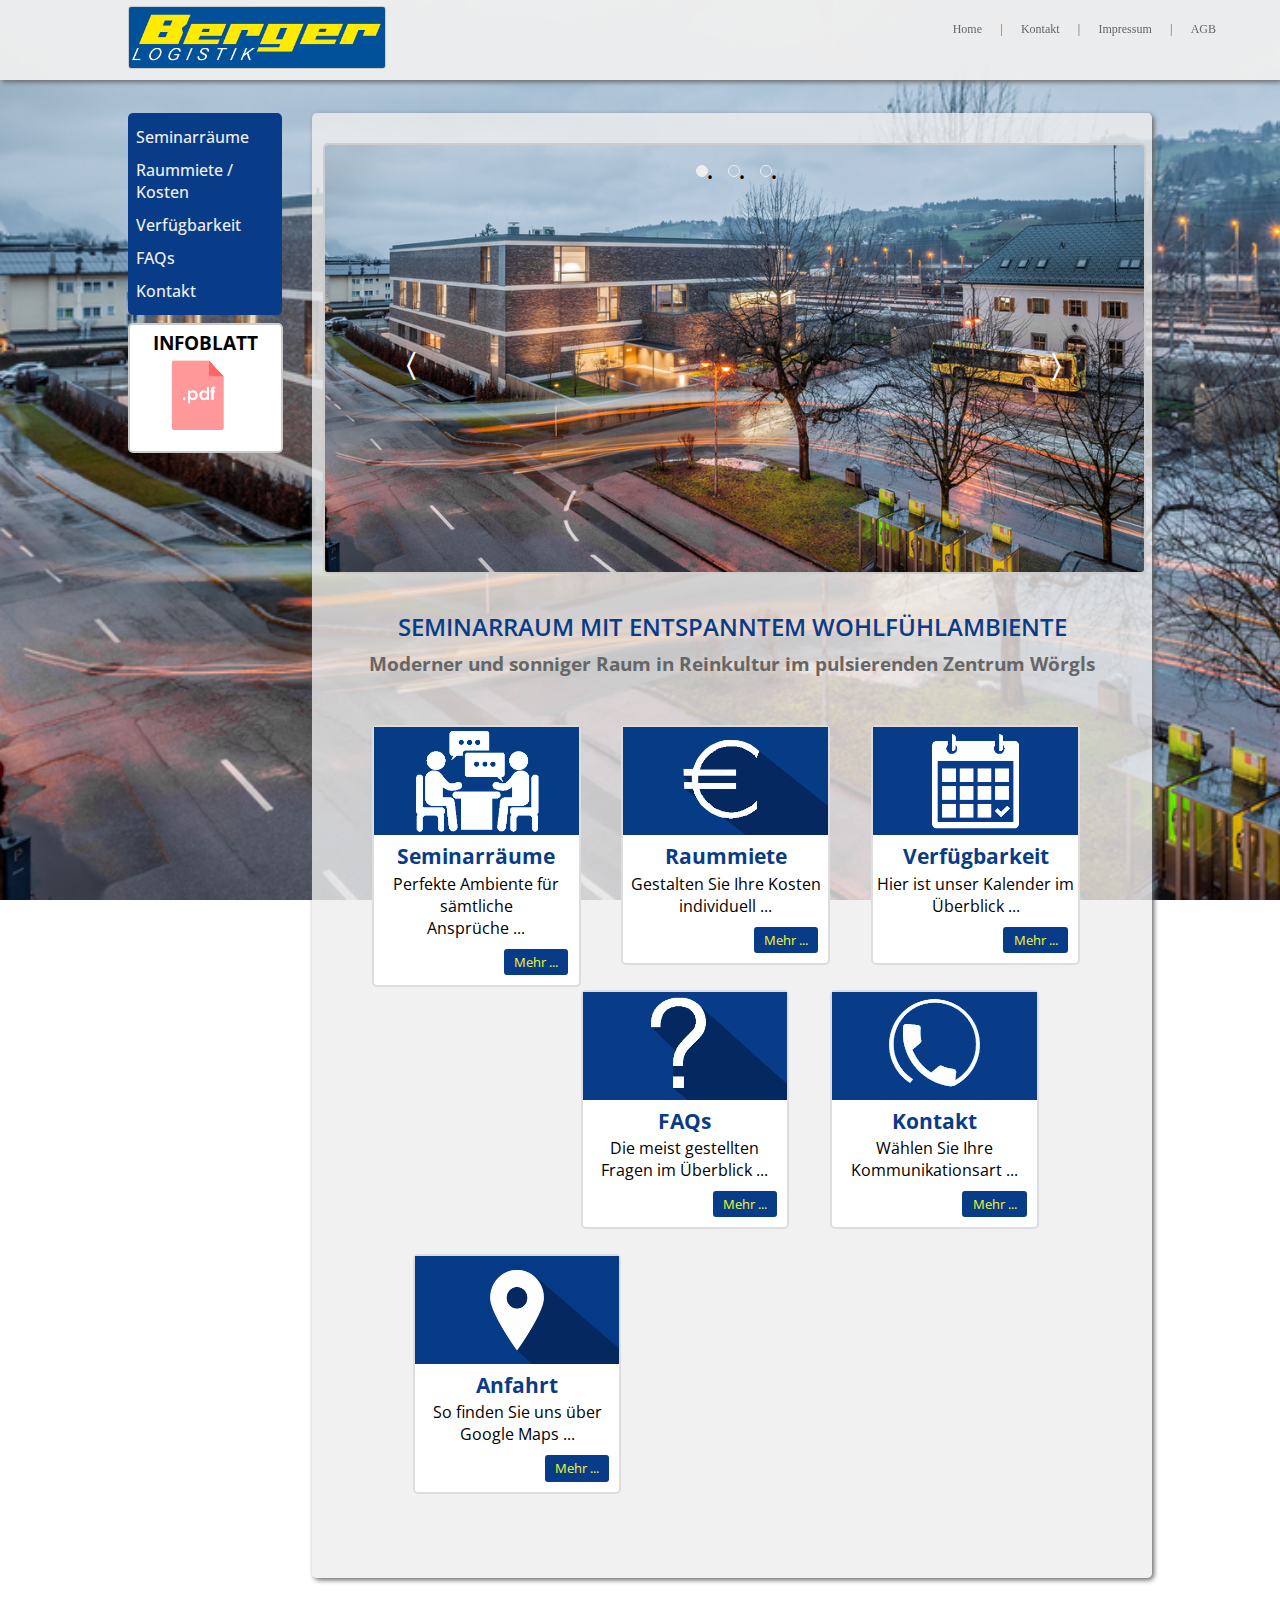
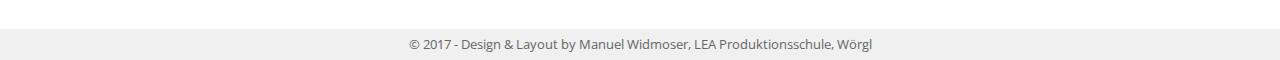
<file: index.html>
<!doctype html>

<html>
	<head>
		<title>Berger Logistik</title>
		<meta charset="UTF-8">
		<meta name="viewport" content="initial-scale=1.0">
        <meta http-equiv="content-type" content="IE=edge">
        <link href="/src/css/main.css" rel="stylesheet" type="text/css">

        <link href="https://fonts.googleapis.com/css?family=Open+Sans" rel="stylesheet">
        <script src="/src/js/jquery-3.1.1.min.js" type="text/javascript"></script>
        <script src="/src/js/jquery.cycle2.min.js" type="text/javascript"></script>
	</head>

	<body>

            <!-- Header -->

            <header>

                <a href="/index.html"><img class="headimg" src="/src/img/logo.png"></a>

                <!-- NAV -->

                    <ul class="nav1">
                        <li><a href="#">AGB</a></li>
                        <li>|</li>
                        <li><a href="#">Impressum</a></li>
                        <li>|</li>
                        <li><a href="kontakt.html">Kontakt</a></li>
                        <li>|</li>
                        <li><a href="index.html">Home</a></li>
                    </ul>
            </header>

            <div class="clearfix"></div>

            <!-- Main Left Content -->
            <div class="wrapper">

            <div class="left">
                <ul class="nav2">
                    <li><a href="#">Seminarräume</a></li>
                    <li><a href="#">Raummiete / Kosten</a></li>
                    <li><a href="verfuegbarkeit.html">Verfügbarkeit</a></li>
                    <li><a href="#">FAQs</a></li>
                    <li><a href="kontakt.html">Kontakt</a></li>
                </ul>

                <!-- PDF Download -->

                <div class="pdfdownload">
                    <h5>INFOBLATT</h5>
                    <a href="#" id="download"><ul>
                        <h1> Infoblatt <br> PDF-Download</h1>
                    </ul></a>
                    <a href="#"><ul id="pdfview">
                        <li><img src="/src/img/pdfimg_ready.png"></li>
                        <li><p>Infoblatt<br>Typ: Pdf (137,88 kB)</p></li>
                        </ul>
                    </a>
                </div>
            </div>

    <!-- Main Content -->

            <div class="Content">
                <!-- Start Responsive Image Slider -->
            <div class="slide-h">
                <div class="cycle-slideshow">
                    <span class="cycle-prev">&#9001;</span>
                    <span class="cycle-next">&#9002;</span>
                    <span class="cycle-pager"></span>
                    <img src="/src/img/956388-tom-ford.jpg" alt="test1">
                    <img src="/src/img/slide2.jpg" alt="test2">
                    <img src="/src/img/slide3.jpg" alt="test3">
                </div>

                <div class="Heading-Fonts">
                    <h2>SEMINARRAUM MIT ENTSPANNTEM WOHLFÜHLAMBIENTE</h2>
                    <h3>Moderner und sonniger Raum in Reinkultur im pulsierenden Zentrum Wörgls </h3>
                </div>
            </div>

            <!-- List -->

						<section class="list">
      					<div class="content">
        					<article><a href="#"><img src="/src/img/semir.png"></a>
				          		<h4>Seminarräume</h4>
				          		<p>Perfekte Ambiente für sämtliche<br> Ansprüche ...</p>
											<a id="btn">Mehr ...</a>
				        	</article>

									<article>
											<a href="#"><img src="/src/img/preis.png"></a>
				          		<h4>Raummiete</h4>
          						<p>Gestalten Sie Ihre Kosten <br>individuell ...</p>
											<a id="btn">Mehr ...</a>
        					</article>

									<article>
											<a href="verfuegbarkeit.html"><img src="/src/img/calendar.png"></a>
          						<h4>Verfügbarkeit</h4>
          						<p>Hier ist unser Kalender im <br>Überblick ...</p>
											<a id="btn" href="verfuegbarkeit.html">Mehr ...</a>
									</article>

									<article>
											<a href="#"><img src="/src/img/faq.png"></a>
          						<h4>FAQs</h4>
          						<p>Die meist gestellten Fragen im Überblick ...</p>
											<a id="btn">Mehr ...</a>
        					</article>

        					<article>
											<a href="kontakt.html#kontakt"><img src="/src/img/contact.png"></a>
          						<h4>Kontakt</h4>
          						<p>Wählen Sie Ihre Kommunikationsart ...</p>
											<a id="btn" href="kontakt.html#kontakt">Mehr ...</a>
        					</article>

        					<article>
											<a href="kontakt.html#anfahrt"><img src="/src/img/gps.png"></a>
          						<h4>Anfahrt</h4>
          						<p>So finden Sie uns über Google Maps ...</p>
											<a id="btn" href="kontakt.html#anfahrt">Mehr ...</a>
        					</article>
      				</div>
    				</section>

          </div>
        </div>

        <!-- Footer -->

        <footer>
            <p>&copy; 2017 - Design & Layout by Manuel Widmoser, LEA Produktionsschule,  Wörgl</p>
        </footer>
	</body>
</html>
</file>
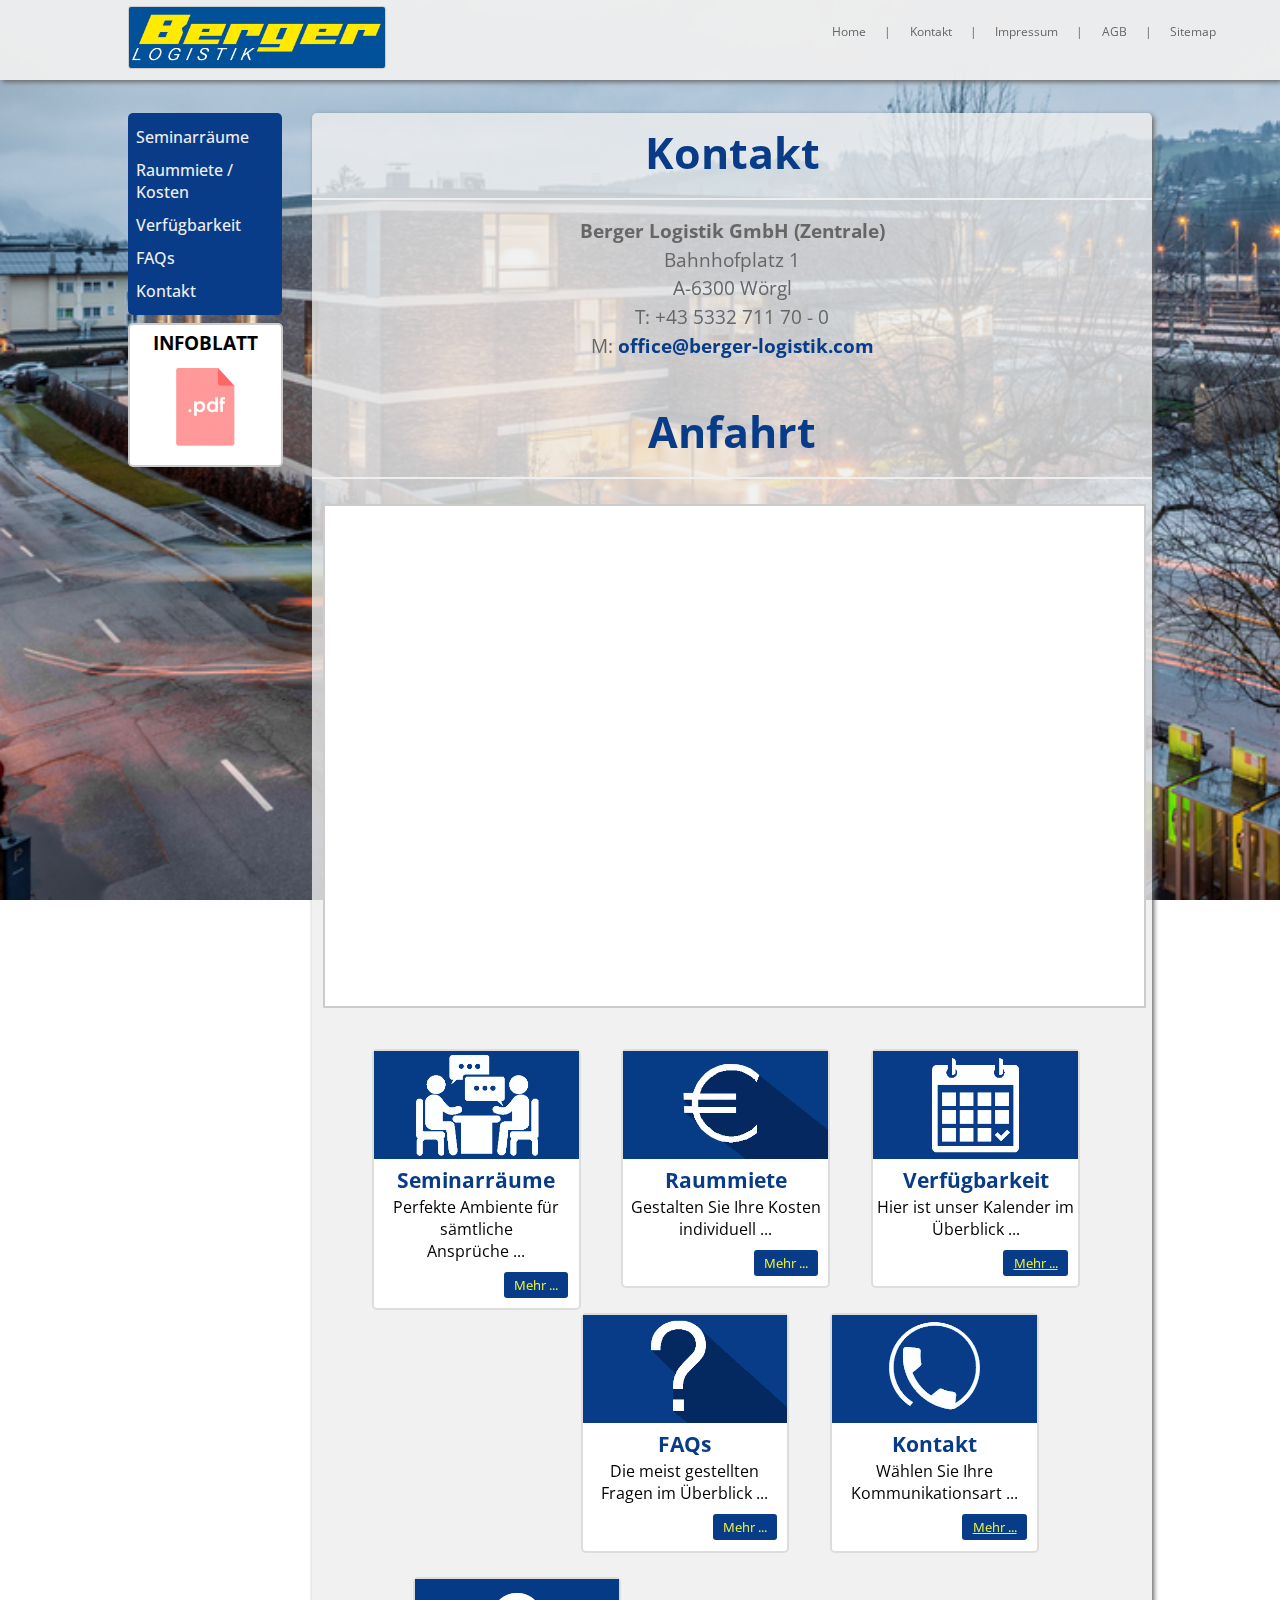
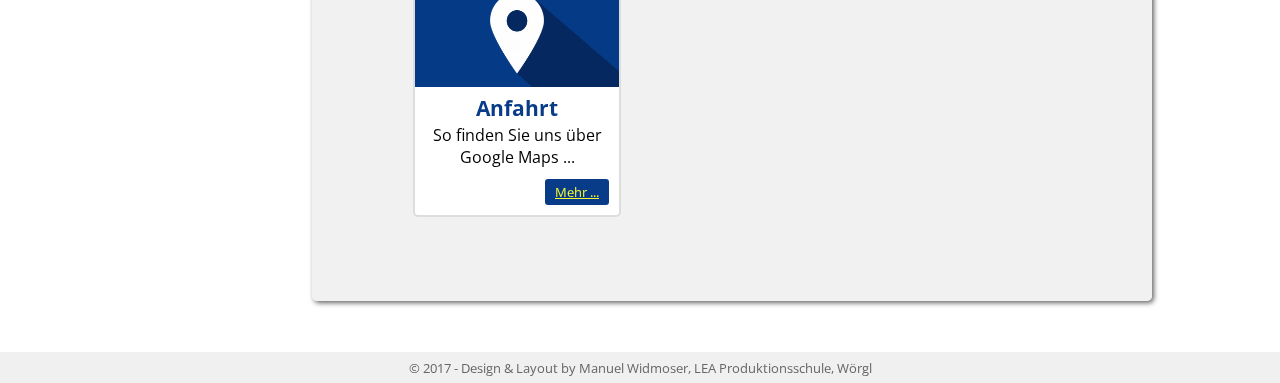
<file: kontakt.html>
<!doctype html>

<html>
	<head>
		<title>Berger Logistik</title>
		<meta charset="UTF-8">
		<meta name="viewport" content="initial-scale=1.0">
        <meta http-equiv="content-type" content="IE=edge">
        <link href="/src/css/kontakt.css" rel="stylesheet" type="text/css">
        <link href="https://fonts.googleapis.com/css?family=Open+Sans" rel="stylesheet">
        <script src="/src/js/jquery-3.1.1.min.js" type="text/javascript"></script>
        <script src="/src/js/jquery.cycle2.min.js" type="text/javascript"></script>
	</head>

	<body>
        <div class="wrapper">

            <!-- Header -->

            <header>

                <a href="/index.html"><img class="headimg" src="/src/img/logo.png"></a>

                <!-- NAV -->

                <nav>
                    <ul class="nav1">
                        <li><a href="#">Sitemap</a></li>
                        <li>|</li>
                        <li><a href="#">AGB</a></li>
                        <li>|</li>
                        <li><a href="#">Impressum</a></li>
                        <li>|</li>
                        <li><a href="kontakt.html">Kontakt</a></li>
                        <li>|</li>
                        <li><a href="index.html">Home</a></li>
                    </ul>
                </nav>
            </header>

            <div class="clearfix"></div>

            <!-- Main Left Content -->

            <div class="left">
                <ul>
                    <li><a href="#">Seminarräume</a></li>
                    <li><a href="#">Raummiete / Kosten</a></li>
                    <li><a href="verfuegbarkeit.html">Verfügbarkeit</a></li>
                    <li><a href="#">FAQs</a></li>
                    <li><a href="kontakt.html">Kontakt</a></li>
                </ul>

                <!-- PDF Download -->

                <div class="pdfdownload">
                    <h5>INFOBLATT</h5>
                    <a href="#"><ul id="pdfview">
                        <li><img src="/src/img/pdfimg_ready.png"></li>
                        <li><p>Infoblatt<br>Typ: Pdf (137,88 kB)</p></li>
                        </ul>
                    </a>
                </div>
            </div>

    <!-- Main Content -->

            <div class="Content">

                <h1 id="kontakt">Kontakt</h1>
                <p class="hp"><a id="blh">Berger Logistik GmbH (Zentrale)</a><br>
                    Bahnhofplatz 1<br>
                    A-6300 Wörgl<br>

                    T: +43 5332 711 70 - 0<br>
                    M: <a href="mailto:office@berger-logistik.com">office@berger-logistik.com</a> </p>

            <!-- Map -->

						<h1 id="anfahrt">Anfahrt</h1>

            <iframe src="https://www.google.com/maps/embed?pb=!1m18!1m12!1m3!1d2695.9564024269916!2d12.058198251598961!3d47.49076267907512!2m3!1f0!2f0!3f0!3m2!1i1024!2i768!4f13.1!3m3!1m2!1s0x47762d32aa9ff5df%3A0x91fae29671fa6cb4!2sBerger+Logistik+GmbH!5e0!3m2!1sde!2sat!4v1491203335152" frameborder="0" allowfullscreen></iframe>

						<!-- List -->

						<section class="list">
      					<div class="content">
        					<article><a href="#"><img src="/src/img/semir.png"></a>
				          		<h4>Seminarräume</h4>
				          		<p>Perfekte Ambiente für sämtliche<br> Ansprüche ...</p>
											<a id="btn">Mehr ...</a>
				        	</article>

									<article>
											<a href="#"><img src="/src/img/preis.png"></a>
				          		<h4>Raummiete</h4>
          						<p>Gestalten Sie Ihre Kosten <br>individuell ...</p>
											<a id="btn">Mehr ...</a>
        					</article>

									<article>
											<a href="verfuegbarkeit.html"><img src="/src/img/calendar.png"></a>
          						<h4>Verfügbarkeit</h4>
          						<p>Hier ist unser Kalender im <br>Überblick ...</p>
											<a id="btn" href="verfuegbarkeit.html">Mehr ...</a>
									</article>

									<article>
											<a href="#"><img src="/src/img/faq.png"></a>
          						<h4>FAQs</h4>
          						<p>Die meist gestellten Fragen im Überblick ...</p>
											<a id="btn">Mehr ...</a>
        					</article>

        					<article>
											<a href="kontakt.html#kontakt"><img src="/src/img/contact.png"></a>
          						<h4>Kontakt</h4>
          						<p>Wählen Sie Ihre Kommunikationsart ...</p>
											<a id="btn" href="kontakt.html#kontakt">Mehr ...</a>
        					</article>

        					<article>
											<a href="kontakt.html#anfahrt"><img src="/src/img/gps.png"></a>
          						<h4>Anfahrt</h4>
          						<p>So finden Sie uns über Google Maps ...</p>
											<a id="btn" href="kontakt.html#anfahrt">Mehr ...</a>
        					</article>
      				</div>
    				</section>

            </div>
        </div>

        <!-- Footer -->

        <footer>
            <p>&copy; 2017 - Design & Layout by Manuel Widmoser, LEA Produktionsschule,  Wörgl</p>
        </footer>
	</body>
</html>
</file>
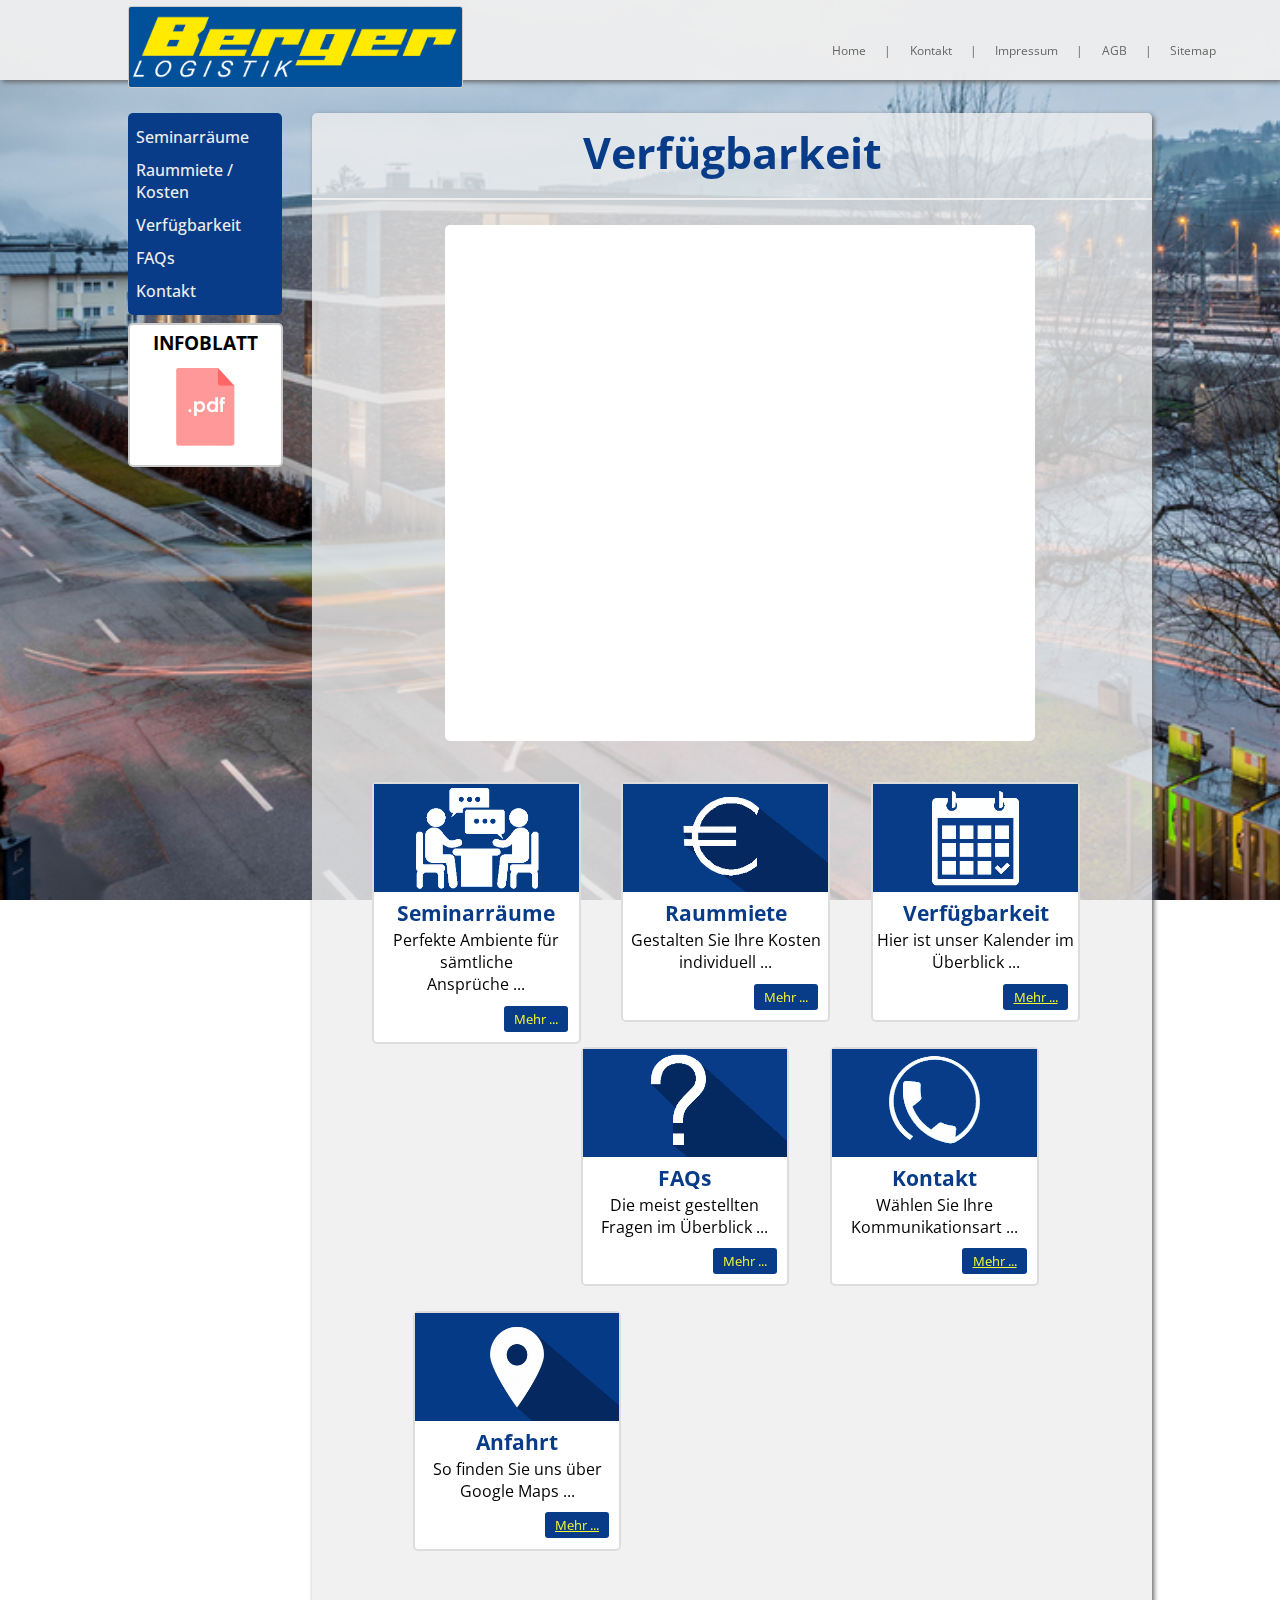
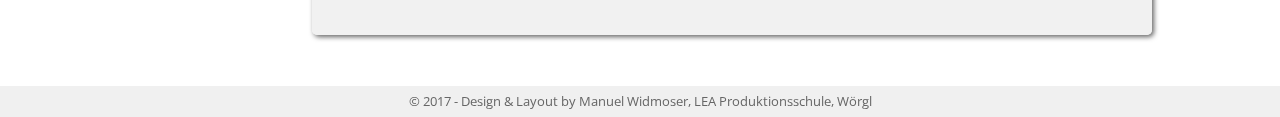
<file: verfuegbarkeit.html>
<!doctype html>

<html>
	<head>
		<title>Berger Logistik</title>
		<meta charset="UTF-8">
		<meta name="viewport" content="initial-scale=1.0">
        <meta http-equiv="content-type" content="IE=edge">
        <link href="/src/css/verfuegbarkeit.css" rel="stylesheet" type="text/css">

        <link href="https://fonts.googleapis.com/css?family=Open+Sans" rel="stylesheet">
        <script src="/src/js/jquery-3.1.1.min.js" type="text/javascript"></script>
        <script src="/src/js/jquery.cycle2.min.js" type="text/javascript"></script>
	</head>

	<body>
        <div class="wrapper">

            <!-- Header -->

            <header>

                <a href="/index.html"><img class="headimg" src="/src/img/logo.png"></a>

                <!-- NAV -->

                <nav>
                    <ul class="nav1">
                        <li><a href="#">Sitemap</a></li>
                        <li>|</li>
                        <li><a href="#">AGB</a></li>
                        <li>|</li>
                        <li><a href="#">Impressum</a></li>
                        <li>|</li>
                        <li><a href="kontakt.html">Kontakt</a></li>
                        <li>|</li>
                        <li><a href="index.html">Home</a></li>
                    </ul>
                </nav>
            </header>

            <div class="clearfix"></div>

            <!-- Main Left Content -->

            <div class="left">
                <ul>
                    <li><a href="#">Seminarräume</a></li>
                    <li><a href="#">Raummiete / Kosten</a></li>
                    <li><a href="verfuegbarkeit.html">Verfügbarkeit</a></li>
                    <li><a href="#">FAQs</a></li>
                    <li><a href="kontakt.html">Kontakt</a></li>
                </ul>

                <!-- PDF Download -->

                <div class="pdfdownload">
                    <h5>INFOBLATT</h5>
                    <a href="#"><ul id="pdfview">
                        <li><img src="/src/img/pdfimg_ready.png"></li>
                        <li><p>Infoblatt<br>Typ: Pdf (137,88 kB)</p></li>
                        </ul>
                    </a>
                </div>
            </div>

    <!-- Main Content -->

            <div class="Content">

                <h1>Verfügbarkeit</h1>

            <!-- Kalender -->

            <iframe src="https://calendar.google.com/calendar/embed?src=cybergatea41%40gmail.com&ctz=Europe/Vienna" style="border: 0" frameborder="0" scrolling="no"></iframe>

						<!-- List -->

						<section class="list">
      					<div class="content">
        					<article><a href="#"><img src="/src/img/semir.png"></a>
				          		<h4>Seminarräume</h4>
				          		<p>Perfekte Ambiente für sämtliche<br> Ansprüche ...</p>
											<a id="btn">Mehr ...</a>
				        	</article>

									<article>
											<a href="#"><img src="/src/img/preis.png"></a>
				          		<h4>Raummiete</h4>
          						<p>Gestalten Sie Ihre Kosten <br>individuell ...</p>
											<a id="btn">Mehr ...</a>
        					</article>

									<article>
											<a href="verfuegbarkeit.html"><img src="/src/img/calendar.png"></a>
          						<h4>Verfügbarkeit</h4>
          						<p>Hier ist unser Kalender im <br>Überblick ...</p>
											<a id="btn" href="verfuegbarkeit.html">Mehr ...</a>
									</article>

									<article>
											<a href="#"><img src="/src/img/faq.png"></a>
          						<h4>FAQs</h4>
          						<p>Die meist gestellten Fragen im Überblick ...</p>
											<a id="btn">Mehr ...</a>
        					</article>

        					<article>
											<a href="kontakt.html#kontakt"><img src="/src/img/contact.png"></a>
          						<h4>Kontakt</h4>
          						<p>Wählen Sie Ihre Kommunikationsart ...</p>
											<a id="btn" href="kontakt.html#kontakt">Mehr ...</a>
        					</article>

        					<article>
											<a href="kontakt.html#anfahrt"><img src="/src/img/gps.png"></a>
          						<h4>Anfahrt</h4>
          						<p>So finden Sie uns über Google Maps ...</p>
											<a id="btn" href="kontakt.html#anfahrt">Mehr ...</a>
        					</article>
      				</div>
    				</section>

            </div>
        </div>

        <!-- Footer -->

        <footer>
            <p>&copy; 2017 - Design & Layout by Manuel Widmoser, LEA Produktionsschule,  Wörgl</p>
        </footer>
	</body>
</html>
</file>
<file: src/css/main.css>
* {
    margin: 0;
    padding: 0;
    border: 0;
}

a {
  text-decoration: none;
}

body {
    background: url('/src/img/956388-tom-ford.jpg') no-repeat fixed;
    background-size: cover;
    /*background: rgba(238,238,238,0.9);*/
}

.wrapper {
    width: 80%;
    max-width: 80%;
    margin: 0 auto;
    font-family: 'Open Sans', sans-serif;
    padding: 1%;
}

/* Header */

header {
    z-index: 55555;
    height: 100px;
    width: 100%;
    max-width: 100%;
    position: fixed;
    left: 0;
    top: 0;
    background-color: rgba(238,238,238,0.95);
    box-shadow: 2px 2px 5px #666;
}

header .headimg {
    max-width: 17.9%;
    margin: 0.5% 0 0.5% 10%;
    border: 1px solid #ccc;

    -webkit-border-radius: 3px;
       -moz-border-radius: 3px;
        -ms-border-radius: 3px;
         -o-border-radius: 3px;
            border-radius: 3px;
}

/* Nav_Left_Top */

.nav1 {
    margin-right: 5%;
}

.nav1 {
    font-size: 75%;
    margin-top: -2%;
    list-style: none;
}

.nav1 li {
    color: #666;
    margin-left: 1.5%;
    float: right;
    display: inline;
}

.nav1 li a {
    text-decoration: none;
    color: #666;
}

.nav1 li a:hover {
    text-decoration: underline;
}

.clearfix {
    height: 100px;
}

/* Left Content */

.left {
    z-index: 1;
    position: relative;
    float: left;
    width: 15%;
    max-width: 100%;
}

.left .nav2 {
    background-color: #093c88;
    border-radius: 5px;
    font-weight: 500;
    font-size: 110%;
    list-style: none;
    padding: 5%;
}

.left .nav2 li {
    max-width: 100%;
    width: 100%;
    padding: 4% 0;
}

.left .nav2 li a {
    text-decoration: none;
    color: #eee;
}

.left .nav2 li a:hover {
    color: #F6F932;

    -webkit-transition: 0.3s;
       -moz-transition: 0.3s;
        -ms-transition: 0.3s;
         -o-transition: 0.3s;
            transition: 0.3s;
}

/* PDF Download Button */

.pdfdownload {
    background-color: #fff;
    width: 94%;
    height: 90px;
    margin-top: 5%;
    border-radius: 5px;
    padding: 2%;
    border: 2px solid #ccc;
}

.pdfdownload a {
    text-decoration: none;
    color: #666;
}

.pdfdownload h1 {
    display: none;
}

.pdfdownload a:hover {
    text-decoration: underline;
}

.pdfdownload #pdfview img {
    width: 20%;
}

.pdfdownload #download img {
    display: none;
}

#pdfview {
    list-style: none;
    background-color: #fff;
}

#pdfview li p {
    font-size: 80%;
    margin-left: 30%;
    margin-top: -25%;
}

#pdfview li {
    display: inline;
}

.pdfdownload h5 {
    text-align: center;
    padding: 1%;
    font-size: 120%;
}

/* ----------- Main content ------------ */

/* Image Slider */

.cycle-slideshow img {
    width: 100%;
}

.cycle-slideshow {
    border: 2px solid #ccc;
    border-radius: 5px;
    width: 100%;
    max-width: 100%;
    display: block;
    position: relative;
    margin: 20px auto;
    overflow: hidden;
}

.cycle-prev, .cycle-next {
    font-size: 200%;
    color: #fff;
    display: block;
    position: absolute;
    top: 50%;
    margin-top: -16px;
    z-index: 999;
    cursor: pointer;
}

.cycle-prev {
    left: 10%;
}

.cycle-next {
    right: 10%;
}

.cycle-pager {
    width: 100%;
    position: absolute;
    top: 20px;
    text-align: center;
    z-index: 999;
}

.cycle-pager span {
    text-indent: 100%;
    white-space: nowrap;
    width: 10px;
    height: 10px;
    display: inline-block;
    border: 1px solid #eee;
    border-radius: 50%;
    margin: 0 10px;
}

.cycle-pager .cycle-pager-active {
    background-color: #eee;
}

.Content {
    padding: 1%;
    z-index: 1;
    width: 80%;
    float: right;
    margin-bottom: 5%;
    background: rgba(238,238,238,.8);
    box-shadow: 2px 2px 5px #666;

    -webkit-border-radius: 5px;
       -moz-border-radius: 5px;
        -ms-border-radius: 5px;
         -o-border-radius: 5px;
            border-radius: 5px;
}

.main-image img {
    width: 100%;
    border: 2px solid #ccc;
    border-radius: 5px;
}

.Heading-Fonts h2 {
    margin: 0 auto;
    text-align: center;
    padding: 2%;
    color: #093c88;
    font-weight: 600;
}

.Heading-Fonts h3 {
    text-align: center;
    margin-top: -1%;
    color: #666;
}

/* List */

.list {
  position: relative;
  width: 100%;
  margin: 6%;
  font-size: 100%}
  .list .content::after {
    display: block;
    content: ".";
    clear: both;
    height: 0;
    visibility: hidden; }
  .list .content article {
    background-color: #fff;
    float: left;
    margin-left: 5%;
    margin-bottom: 3%;
    width: 25%;
    border: 2px solid #ddd;
    border-radius: 5px; }
    .list .content article:first-child, .list .content article:nth-child(4) {
      margin-left: 0; }
    .list .content article:hover {
      -webkit-transform: scale(1.1);
      -ms-transform: scale(1.1);
      transform: scale(1.1);
      transition: all 0.3s ease-in-out; }
  .list .content a img {
    width: 100%;
    position: relative;
    background-color: #fff; }
  .list .content a:hover {
    transition: all 0.3s ease-in-out;
    opacity: 0.8; }
  .list .content h4 {
    font-size: 130%;
    text-align: center;
    padding: 1%;
    background-color: #fff;
    color: #093c88; }
  .list .content p {
    text-align: center;
    background-color: #fff; }
  .list .content #btn {
    color: #F6F932;
    padding: 2% 5%;
    font-size: 80%;
    background-color: #093c88;
    border: none;
    border-radius: 3px;
    float: right;
    margin: 5% 5% 5% 0%;
    cursor: pointer; }
    .list .content #btn:hover {
      opacity: 0.8; }

/* Footer */

footer {
    background: rgba(238,238,238,.9);
    clear: both;
    padding: 0.5%;
    text-align: center;
    color: #666;
    font-family: 'Open Sans', sans-serif;
    font-size: 80%;
}

/* -------------------------------- MEDIA ----------------------------------- */


/* Tablet */

@media only screen and (max-width: 1400px) {

    /* Header */

    header {
        height: 80px;
    }

    header .headimg {
        width: 100%;
        max-width: 20%;
    }

    header .nav1 {
        margin-top: -4.5%;
    }

    .nav1 {
      position: relative;
    }

    /* Left Content */

    .left {
        z-index: 1;
        position: relative;
        float: left;
        width: 15%;
        max-width: 100%;
    }

    .left .nav2 {
        background-color: #093c88;
        border-radius: 5px;
        font-weight: 500;
        font-size: 100%;
        list-style: none;
        padding: 5%;
    }

    /* PDF Download Button */

    .pdfdownload {
        background-color: #fff;
        width: 94%;
        height: 120px;
        margin-top: 5%;
        border-radius: 5px;
        padding: 2%;
        border: 2px solid #ccc;
    }

    .pdfdownload #pdfview img {
        width: 40%;
        margin-left: 25%;
    }

    #pdfview li p {
        display: none;
        text-align: center;
        width: 100%;
        font-size: 67%;
        margin-left: 0%;
        margin-top: 1%;
    }

    /* List */

    #list .content article {
        width: 40%;
        margin: 3%;
    }

    #list .content article:nth-child(3) {
        margin: 3% 3% 3% 0%;
    }

    #list .content article:nth-child(4) {
        margin: 3% 3% 3% 3%;
    }

    #list .content article:nth-child(5) {
        margin: 3% 3% 3% 0%;
    }
}

/* Mobile Device */

@media only screen and (max-width: 768px) {
    .wrapper {
        width: 100%;
    }

    header {
        background: none;
        position: relative;
        width: 100%;
        height: 100px;
        max-height: 100%;
        float: none;
        max-width: 100%;
        float: none;
        height: 130px;
    }

    header .headimg {
        float: none;
        max-width: 100%;
        width: 100%;
        border-radius: 0px;
        margin: 0;
    }

    .nav1 {
        background-color: rgba(238,238,238,.9);
        float: none;
        text-align: center;
        padding: 5.5% 0 0 0;
        width: 100%;
        height: 30px;
    }

    .nav1 li {
        font-size: 140%;
        text-align: center;
        margin-right: 6.5%;
    }

    .wrapper {
        max-width: 100%;
        width: 100%;
        float: none;
        margin: 0;
        padding: 0;
    }

    .left {
        margin-top: 60%;
        text-align: center;
        font-size: 150%;
        float: none;
        width: 100%;
        border-radius: 0px;
    }

    .left .nav2 {
        box-shadow: none;
        padding: 0;
        border-radius: 0px;
    }

    .left .nav2 li {
        padding: 1%;
    }

    .pdfdownload {
        background-color: rgba(238,238,238,.8);
        padding: 0;
        margin-top: 0;
        border-radius: 0px;
        width: 99.3%;
    }

    #download {
        box-shadow: 0px;
    }

    .pdfdownload h5 {
        display: none;
    }

    .pdfdownload h1 {
        display: block;
        float: center;
        font-size: 150%;
        padding: 2% 0;
    }

    .pdfdownload p {
        display: none;
    }

    .pdfdownload #download:hover {
        text-decoration: underline;
    }

    .pdfdownload #download img {
        display: block;
        margin: 0 auto;
        width: 15%;
    }

    .pdfdownload #pdfview img {
        display: none;
        float: left;
        width: 10%;
        margin: 0 auto;;
    }

    .Content {
        margin-top: -9.99%;
        margin-bottom: -0%;
        width: 100%;
        float: none;
        padding: 0;
        border-radius: 0px;
        background: none;
        box-shadow: none;
    }

    .slide-h {
        background: rgba(238,238,238,.9);
        padding-bottom: 3%;
        margin-bottom: 10%;
    }

    .cycle-slideshow {
        border-radius: 0px;
        width: 99%;
        padding: 0;
        margin: 10% 0 0 0;
        position: relative;
    }

    .Heading-Fonts h2 {
        font-size: 100%;
    }

    .Heading-Fonts h3 {
        font-size: 90%;
    }

    #list {
        margin: -10% auto 0% auto;
        padding: 0;
        width: 100%;
        max-width: 100%;
    }

    #list .content article {
        display: block;
        width: 100%;
        margin: 0;
        padding: 0;
        border-radius: 0px;
        border-radius: 0px;
    }

    #list .content article:hover {
        -webkit-transform: none;
           -moz-transform: none;
            -ms-transform: none;
             -o-transform: none;
                transform: none;
    }

    #list .content article:nth-child(1) {
        margin-bottom: %;
    }

    #list .content article:nth-child(2) {
        margin-bottom: -3%;
    }

    #list .content article:nth-child(3) {
        margin-bottom: -3%;
    }

    #list .content article:nth-child(4) {
        margin-left: -0.5%;
        margin-bottom: -3%;
    }

    #list .content article:nth-child(5) {
        margin-bottom: -2%;
    }

    footer {
        padding: 4% 2%;
        font-size: 90%;
    }
}
</file>
<file: src/css/kontakt.css>
* {
    margin: 0;
    padding: 0;
    border: 0;
}

body {
    background: url('/src/img/956388-tom-ford.jpg') no-repeat fixed;
    background-size: cover;
    /*background: rgba(238,238,238,0.9);*/
}

.wrapper {
    width: 80%;
    max-width: 80%;
    margin: 0 auto;
    font-family: 'Open Sans', sans-serif;
    padding: 1%;
}

/* Header */

header {
    z-index: 55555;
    height: 100px;
    width: 100%;
    max-width: 100%;
    position: fixed;
    left: 0;
    top: 0;
    background-color: rgba(238,238,238,0.95);
    box-shadow: 2px 2px 5px #666;
}

header .headimg {
    max-width: 17.9%;
    margin: 0.5% 0 0.5% 10%;
    border: 1px solid #ccc;

    -webkit-border-radius: 3px;
       -moz-border-radius: 3px;
        -ms-border-radius: 3px;
         -o-border-radius: 3px;
            border-radius: 3px;
}

/* Nav_Left_Top */

.nav1 {
    margin-right: 5%;
}

.nav1 {
    font-size: 75%;
    margin-top: -2%;
    list-style: none;
}

.nav1 li {
    color: #666;
    margin-left: 1.5%;
    float: right;
    display: inline;
}

.nav1 li a {
    text-decoration: none;
    color: #666;
}

.nav1 li a:hover {
    text-decoration: underline;
}

.clearfix {
    height: 100px;
}

/* Left Content */

.left {
    z-index: 1;
    position: relative;
    float: left;
    width: 15%;
    max-width: 100%;
}

.left ul {
    background-color: #093c88;
    border-radius: 5px;
    font-weight: 500;
    font-size: 110%;
    list-style: none;
    padding: 5%;
}

.left ul li {
    max-width: 100%;
    width: 100%;
    padding: 4% 0;
}

.left ul li a {
    text-decoration: none;
    color: #eee;
}

.left ul li a:hover {
    color: #F6F932;

    -webkit-transition: 0.3s;
       -moz-transition: 0.3s;
        -ms-transition: 0.3s;
         -o-transition: 0.3s;
            transition: 0.3s;
}

/* PDF Download Button */

.pdfdownload {
    background-color: #fff;
    width: 94%;
    margin-top: 5%;
    border-radius: 5px;
    padding: 2%;
    border: 2px solid #ccc;
}

.pdfdownload a {
    text-decoration: none;
    color: #666;
}

.pdfdownload a:hover {
    text-decoration: underline;
}

.pdfdownload #pdfview img {
    width: 20%;
}

#pdfview {
    list-style: none;
    background-color: #fff;
}

#pdfview li p {
    font-size: 80%;
    margin-left: 30%;
    margin-top: -25%;
}

#pdfview li {
    display: inline;
}

.pdfdownload h5 {
    text-align: center;
    padding: 1%;
    font-size: 120%;
}

/* ----------- Main content ------------ */

.Content {
    margin-bottom: 3%;
    padding: 1%;
    z-index: 1;
    width: 80%;
    float: right;
    margin-bottom: 5%;
    background: rgba(238,238,238,.8);
    box-shadow: 2px 2px 5px #666;

    -webkit-border-radius: 5px;
       -moz-border-radius: 5px;
        -ms-border-radius: 5px;
         -o-border-radius: 5px;
            border-radius: 5px;
}


/* Kalender */

.Content h1 {
    color: #093c88;
    font-size: 270%;
    margin-left: -1.26%;
    width: 102.5%;
    text-align: center;
    padding-bottom: 2%;
    border-bottom: 2px solid #eee;
}

.Content #blh {
    color: #666;
}

.Content .hp {
    color: #666;
    margin-top: 2%;
    margin-bottom: 5%;
    text-align: center;
    line-height: 1.5;
    font-size: 120%;
}

.Content .hp a {
    color: #093c88;
    text-decoration: none;
    font-weight: bold;
}

iframe {
    float: left;
    width: 100%;
    height: 500px;
    margin-top: 3%;
    margin-bottom: 5%;
    background-color: #fff;
    border: 2px solid #ccc;
}

/* List */

.list {
  position: relative;
  width: 100%;
  margin: 6%;
  font-size: 100%}
  .list .content::after {
    display: block;
    content: ".";
    clear: both;
    height: 0;
    visibility: hidden; }
  .list .content article {
    background-color: #fff;
    float: left;
    margin-left: 5%;
    margin-bottom: 3%;
    width: 25%;
    border: 2px solid #ddd;
    border-radius: 5px; }
    .list .content article:first-child, .list .content article:nth-child(4) {
      margin-left: 0; }
    .list .content article:hover {
      -webkit-transform: scale(1.1);
      -ms-transform: scale(1.1);
      transform: scale(1.1);
      transition: all 0.3s ease-in-out; }
  .list .content a img {
    width: 100%;
    position: relative;
    background-color: #fff; }
  .list .content a:hover {
    transition: all 0.3s ease-in-out;
    opacity: 0.8; }
  .list .content h4 {
    font-size: 130%;
    text-align: center;
    padding: 1%;
    background-color: #fff;
    color: #093c88; }
  .list .content p {
    text-align: center;
    background-color: #fff; }
  .list .content #btn {
    color: #F6F932;
    padding: 2% 5%;
    font-size: 80%;
    background-color: #093c88;
    border: none;
    border-radius: 3px;
    float: right;
    margin: 5% 5% 5% 0%;
    cursor: pointer; }
    .list .content #btn:hover {
      opacity: 0.8; }


/* Footer */

footer {
    background: rgba(238,238,238,.9);
    clear: both;
    padding: 0.5%;
    text-align: center;
    color: #666;
    font-family: 'Open Sans', sans-serif;
    font-size: 80%;
}

/* -------------------------------- MEDIA ----------------------------------- */


/* Tablet */

@media only screen and (max-width: 1400px) {

    /* Header */

    header {
        height: 80px;
    }

    header .headimg {
        width: 100%;
        max-width: 26%;
    }

    header .nav1 {
        margin-top: -4.5%;
    }

    /* Left Content */

    .left {
        z-index: 1;
        position: relative;
        float: left;
        width: 15%;
        max-width: 100%;
    }

    .left ul {
        background-color: #093c88;
        border-radius: 5px;
        font-weight: 500;
        font-size: 100%;
        list-style: none;
        padding: 5%;
    }

    /* PDF Download Button */

    .pdfdownload {
        background-color: #fff;
        width: 94%;
        margin-top: 5%;
        border-radius: 5px;
        padding: 2%;
        border: 2px solid #ccc;
    }

    .pdfdownload #pdfview img {
        width: 50%;
        margin-left: 25%;
    }

    #pdfview li p {
        display: none;
        text-align: center;
        width: 100%;
        font-size: 67%;
        margin-left: 0%;
        margin-top: 1%;
    }

    /* List */

    #list .content article {
        width: 40%;
        margin: 3%;
    }

    #list .content article:nth-child(3) {
        margin: 3% 3% 3% 0%;
    }

    #list .content article:nth-child(4) {
        margin: 3% 3% 3% 3%;
    }

    #list .content article:nth-child(5) {
        margin: 3% 3% 3% 0%;
    }
}

/* -------------------------------- MEDIA ----------------------------------- */


/* Tablet */

@media only screen and (max-width: 1400px) {

    /* Header */

    header {
        height: 80px;
    }

    header .headimg {
        width: 100%;
        max-width: 20%;
    }

    header .nav1 {
        margin-top: -4.5%;
    }

    /* Left Content */

    .left {
        z-index: 1;
        position: relative;
        float: left;
        width: 15%;
        max-width: 100%;
    }

    .left .nav2 {
        background-color: #093c88;
        border-radius: 5px;
        font-weight: 500;
        font-size: 100%;
        list-style: none;
        padding: 5%;
    }

    /* PDF Download Button */

    .pdfdownload {
        background-color: #fff;
        width: 94%;
        margin-top: 5%;
        border-radius: 5px;
        padding: 2%;
        border: 2px solid #ccc;
    }

    .pdfdownload #pdfview img {
        width: 50%;
        margin-left: 25%;
    }

    #pdfview li p {
        text-align: center;
        width: 100%;
        font-size: 67%;
        margin-left: 0%;
        margin-top: 1%;
    }

    /* List */

    #list .content article {
        width: 40%;
        margin: 3%;
    }

    #list .content article:nth-child(3) {
        margin: 3% 3% 3% 0%;
    }

    #list .content article:nth-child(4) {
        margin: 3% 3% 3% 3%;
    }

    #list .content article:nth-child(5) {
        margin: 3% 3% 3% 0%;
    }
}

/* Mobile Device */

@media only screen and (max-width: 768px) {
    .wrapper {
        width: 100%;
    }

    header {
        background: none;
        position: relative;
        width: 100%;
        height: 100px;
        max-height: 100%;
        float: none;
        max-width: 100%;
        float: none;
        height: 130px;
    }

    header .headimg {
        float: none;
        max-width: 100%;
        width: 100%;
        border-radius: 0px;
        margin: 0;
    }

    .nav1 {
        background-color: rgba(238,238,238,.9);
        float: none;
        text-align: center;
        padding: 5.5% 0 0 0;
        width: 100%;
        height: 30px;
    }

    .nav1 li {
        font-size: 140%;
        text-align: center;
        margin-right: 6.5%;
    }

    .wrapper {
        max-width: 100%;
        width: 100%;
        float: none;
        margin: 0;
        padding: 0;
    }

    .left {
        margin-top: 60%;
        text-align: center;
        font-size: 150%;
        float: none;
        width: 100%;
        border-radius: 0px;
    }

    .left .nav2 {
        box-shadow: none;
        padding: 0;
        border-radius: 0px;
    }

    .left .nav2 li {
        padding: 1%;
    }

    .pdfdownload {
        background-color: rgba(238,238,238,.8);
        padding: 0;
        margin-top: 0;
        border-radius: 0px;
        width: 99.3%;
    }

    #download {
        box-shadow: 0px;
    }

    .pdfdownload h5 {
        display: none;
    }

    .pdfdownload h1 {
        display: block;
        float: center;
        font-size: 150%;
        padding: 2% 0;
    }

    .pdfdownload p {
        display: none;
    }

    .pdfdownload #download:hover {
        text-decoration: underline;
    }

    .pdfdownload #download img {
        display: block;
        margin: 0 auto;
        width: 15%;
    }

    .pdfdownload #pdfview img {
        display: none;
        float: left;
        width: 10%;
        margin: 0 auto;;
    }

    .Content {
        margin-top: -9.99%;
        margin-bottom: -0%;
        width: 100%;
        float: none;
        padding: 0;
        border-radius: 0px;
        background: none;
        box-shadow: none;
    }

    .slide-h {
        background: rgba(238,238,238,.9);
        padding-bottom: 3%;
        margin-bottom: 10%;
    }

    .cycle-slideshow {
        border-radius: 0px;
        width: 99%;
        padding: 0;
        margin: 10% 0 0 0;
        position: relative;
    }

    .Heading-Fonts h2 {
        font-size: 100%;
    }

    .Heading-Fonts h3 {
        font-size: 90%;
    }

    #list {
        margin: -10% auto 0% auto;
        padding: 0;
        width: 100%;
        max-width: 100%;
    }

    #list .content article {
        display: block;
        width: 100%;
        margin: 0;
        padding: 0;
        border-radius: 0px;
        border-radius: 0px;
    }

    #list .content article:hover {
        -webkit-transform: none;
           -moz-transform: none;
            -ms-transform: none;
             -o-transform: none;
                transform: none;
    }

    #list .content article:nth-child(1) {
        margin-bottom: %;
    }

    #list .content article:nth-child(2) {
        margin-bottom: -3%;
    }

    #list .content article:nth-child(3) {
        margin-bottom: -3%;
    }

    #list .content article:nth-child(4) {
        margin-left: -0.5%;
        margin-bottom: -3%;
    }

    #list .content article:nth-child(5) {
        margin-bottom: -2%;
    }

    footer {
        padding: 4% 2%;
        font-size: 90%;
    }
}
</file>
<file: src/css/verfuegbarkeit.css>
* {
    margin: 0;
    padding: 0;
    border: 0;
}

body {
    background: url('/src/img/956388-tom-ford.jpg') no-repeat fixed;
    background-size: cover;
    /*background: rgba(238,238,238,0.9);*/
}

.wrapper {
    width: 80%;
    max-width: 80%;
    margin: 0 auto;
    font-family: 'Open Sans', sans-serif;
    padding: 1%;
}

/* Header */

header {
    z-index: 55555;
    height: 100px;
    width: 100%;
    max-width: 100%;
    position: fixed;
    left: 0;
    top: 0;
    background-color: rgba(238,238,238,0.95);
    box-shadow: 2px 2px 5px #666;
}

header .headimg {
    max-width: 17.9%;
    margin: 0.5% 0 0.5% 10%;
    border: 1px solid #ccc;

    -webkit-border-radius: 3px;
       -moz-border-radius: 3px;
        -ms-border-radius: 3px;
         -o-border-radius: 3px;
            border-radius: 3px;
}

/* Nav_Left_Top */

.nav1 {
    margin-right: 5%;
}

.nav1 {
    font-size: 75%;
    margin-top: -2%;
    list-style: none;
}

.nav1 li {
    color: #666;
    margin-left: 1.5%;
    float: right;
    display: inline;
}

.nav1 li a {
    text-decoration: none;
    color: #666;
}

.nav1 li a:hover {
    text-decoration: underline;
}

.clearfix {
    height: 100px;
}

/* Left Content */

.left {
    z-index: 1;
    position: relative;
    float: left;
    width: 15%;
    max-width: 100%;
}

.left ul {
    background-color: #093c88;
    border-radius: 5px;
    font-weight: 500;
    font-size: 110%;
    list-style: none;
    padding: 5%;
}

.left ul li {
    max-width: 100%;
    width: 100%;
    padding: 4% 0;
}

.left ul li a {
    text-decoration: none;
    color: #eee;
}

.left ul li a:hover {
    color: #F6F932;

    -webkit-transition: 0.3s;
       -moz-transition: 0.3s;
        -ms-transition: 0.3s;
         -o-transition: 0.3s;
            transition: 0.3s;
}

/* PDF Download Button */

.pdfdownload {
    background-color: #fff;
    width: 94%;
    margin-top: 5%;
    border-radius: 5px;
    padding: 2%;
    border: 2px solid #ccc;
}

.pdfdownload a {
    text-decoration: none;
    color: #666;
}

.pdfdownload a:hover {
    text-decoration: underline;
}

.pdfdownload #pdfview img {
    width: 20%;
}

#pdfview {
    list-style: none;
    background-color: #fff;
}

#pdfview li p {
    font-size: 80%;
    margin-left: 30%;
    margin-top: -25%;
}

#pdfview li {
    display: inline;
}

.pdfdownload h5 {
    text-align: center;
    padding: 1%;
    font-size: 120%;
}

/* ----------- Main content ------------ */

.Content {
    margin-bottom: 3%;
    padding: 1%;
    z-index: 1;
    width: 80%;
    float: right;
    margin-bottom: 5%;
    background: rgba(238,238,238,.8);
    box-shadow: 2px 2px 5px #666;

    -webkit-border-radius: 5px;
       -moz-border-radius: 5px;
        -ms-border-radius: 5px;
         -o-border-radius: 5px;
            border-radius: 5px;
}


/* Kalender */

.Content h1 {
    color: #093c88;
    font-size: 270%;
    margin-left: -1.26%;
    width: 102.5%;
    text-align: center;
    padding-bottom: 2%;
    border-bottom: 2px solid #eee;
}

iframe {
    float: left;
    width: 70%;
    height: 500px;
    margin-top: 3%;
    margin-left: 15%;
    margin-bottom: 5%;
    background-color: #fff;
    padding: 1%;
    border-radius: 5px;
}

/* List */

.list {
  position: relative;
  width: 100%;
  margin: 6%;
  font-size: 100%}
  .list .content::after {
    display: block;
    content: ".";
    clear: both;
    height: 0;
    visibility: hidden; }
  .list .content article {
    background-color: #fff;
    float: left;
    margin-left: 5%;
    margin-bottom: 3%;
    width: 25%;
    border: 2px solid #ddd;
    border-radius: 5px; }
    .list .content article:first-child, .list .content article:nth-child(4) {
      margin-left: 0; }
    .list .content article:hover {
      -webkit-transform: scale(1.1);
      -ms-transform: scale(1.1);
      transform: scale(1.1);
      transition: all 0.3s ease-in-out; }
  .list .content a img {
    width: 100%;
    position: relative;
    background-color: #fff; }
  .list .content a:hover {
    transition: all 0.3s ease-in-out;
    opacity: 0.8; }
  .list .content h4 {
    font-size: 130%;
    text-align: center;
    padding: 1%;
    background-color: #fff;
    color: #093c88; }
  .list .content p {
    text-align: center;
    background-color: #fff; }
  .list .content #btn {
    color: #F6F932;
    padding: 2% 5%;
    font-size: 80%;
    background-color: #093c88;
    border: none;
    border-radius: 3px;
    float: right;
    margin: 5% 5% 5% 0%;
    cursor: pointer; }
    .list .content #btn:hover {
      opacity: 0.8; }

/* Footer */

footer {
    background: rgba(238,238,238,.9);
    clear: both;
    padding: 0.5%;
    text-align: center;
    color: #666;
    font-family: 'Open Sans', sans-serif;
    font-size: 80%;
}

/* -------------------------------- MEDIA ----------------------------------- */


/* Tablet */

@media only screen and (max-width: 1400px) {

    /* Header */

    header {
        height: 80px;
    }

    header .headimg {
        width: 100%;
        max-width: 20%;
    }

    header .nav1 {
        margin-top: -4.5%;
    }

    /* Left Content */

    .left {
        z-index: 1;
        position: relative;
        float: left;
        width: 15%;
        max-width: 100%;
    }

    .left ul {
        background-color: #093c88;
        border-radius: 5px;
        font-weight: 500;
        font-size: 100%;
        list-style: none;
        padding: 5%;
    }

    /* PDF Download Button */

    .pdfdownload {
        background-color: #fff;
        width: 94%;
        margin-top: 5%;
        border-radius: 5px;
        padding: 2%;
        border: 2px solid #ccc;
    }

    .pdfdownload #pdfview img {
        width: 50%;
        margin-left: 25%;
    }

    #pdfview li p {
        display: none;
        text-align: center;
        width: 100%;
        font-size: 67%;
        margin-left: 0%;
        margin-top: 1%;
    }

    /* List */

    #list .content article {
        width: 40%;
        margin: 3%;
    }

    #list .content article:nth-child(3) {
        margin: 3% 3% 3% 0%;
    }

    #list .content article:nth-child(4) {
        margin: 3% 3% 3% 3%;
    }

    #list .content article:nth-child(5) {
        margin: 3% 3% 3% 0%;
    }
}

/* -------------------------------- MEDIA ----------------------------------- */


/* Tablet */

@media only screen and (max-width: 1400px) {

    /* Header */

    header {
        height: 80px;
    }

    header .headimg {
        width: 100%;
        max-width: 26%;
    }

    header .nav1 {
        margin-top: -4.5%;
    }

    /* Left Content */

    .left {
        z-index: 1;
        position: relative;
        float: left;
        width: 15%;
        max-width: 100%;
    }

    .left .nav2 {
        background-color: #093c88;
        border-radius: 5px;
        font-weight: 500;
        font-size: 100%;
        list-style: none;
        padding: 5%;
    }

    /* PDF Download Button */

    .pdfdownload {
        background-color: #fff;
        width: 94%;
        margin-top: 5%;
        border-radius: 5px;
        padding: 2%;
        border: 2px solid #ccc;
    }

    .pdfdownload #pdfview img {
        width: 50%;
        margin-left: 25%;
    }

    #pdfview li p {
        text-align: center;
        width: 100%;
        font-size: 67%;
        margin-left: 0%;
        margin-top: 1%;
    }

    /* List */

    #list .content article {
        width: 40%;
        margin: 3%;
    }

    #list .content article:nth-child(3) {
        margin: 3% 3% 3% 0%;
    }

    #list .content article:nth-child(4) {
        margin: 3% 3% 3% 3%;
    }

    #list .content article:nth-child(5) {
        margin: 3% 3% 3% 0%;
    }
}

/* Mobile Device */

@media only screen and (max-width: 768px) {
    .wrapper {
        width: 100%;
    }

    header {
        background: none;
        position: relative;
        width: 100%;
        height: 100px;
        max-height: 100%;
        float: none;
        max-width: 100%;
        float: none;
        height: 130px;
    }

    header .headimg {
        float: none;
        max-width: 100%;
        width: 100%;
        border-radius: 0px;
        margin: 0;
    }

    .nav1 {
        background-color: rgba(238,238,238,.9);
        float: none;
        text-align: center;
        padding: 5.5% 0 0 0;
        width: 100%;
        height: 30px;
    }

    .nav1 li {
        font-size: 140%;
        text-align: center;
        margin-right: 6.5%;
    }

    .wrapper {
        max-width: 100%;
        width: 100%;
        float: none;
        margin: 0;
        padding: 0;
    }

    .left {
        margin-top: 60%;
        text-align: center;
        font-size: 150%;
        float: none;
        width: 100%;
        border-radius: 0px;
    }

    .left .nav2 {
        box-shadow: none;
        padding: 0;
        border-radius: 0px;
    }

    .left .nav2 li {
        padding: 1%;
    }

    .pdfdownload {
        background-color: rgba(238,238,238,.8);
        padding: 0;
        margin-top: 0;
        border-radius: 0px;
        width: 99.3%;
    }

    #download {
        box-shadow: 0px;
    }

    .pdfdownload h5 {
        display: none;
    }

    .pdfdownload h1 {
        display: block;
        float: center;
        font-size: 150%;
        padding: 2% 0;
    }

    .pdfdownload p {
        display: none;
    }

    .pdfdownload #download:hover {
        text-decoration: underline;
    }

    .pdfdownload #download img {
        display: block;
        margin: 0 auto;
        width: 15%;
    }

    .pdfdownload #pdfview img {
        display: none;
        float: left;
        width: 10%;
        margin: 0 auto;;
    }

    .Content {
        margin-top: -9.99%;
        margin-bottom: -0%;
        width: 100%;
        float: none;
        padding: 0;
        border-radius: 0px;
        background: none;
        box-shadow: none;
    }

    .slide-h {
        background: rgba(238,238,238,.9);
        padding-bottom: 3%;
        margin-bottom: 10%;
    }

    .cycle-slideshow {
        border-radius: 0px;
        width: 99%;
        padding: 0;
        margin: 10% 0 0 0;
        position: relative;
    }

    .Heading-Fonts h2 {
        font-size: 100%;
    }

    .Heading-Fonts h3 {
        font-size: 90%;
    }

    #list {
        margin: -10% auto 0% auto;
        padding: 0;
        width: 100%;
        max-width: 100%;
    }

    #list .content article {
        display: block;
        width: 100%;
        margin: 0;
        padding: 0;
        border-radius: 0px;
        border-radius: 0px;
    }

    #list .content article:hover {
        -webkit-transform: none;
           -moz-transform: none;
            -ms-transform: none;
             -o-transform: none;
                transform: none;
    }

    #list .content article:nth-child(1) {
        margin-bottom: %;
    }

    #list .content article:nth-child(2) {
        margin-bottom: -3%;
    }

    #list .content article:nth-child(3) {
        margin-bottom: -3%;
    }

    #list .content article:nth-child(4) {
        margin-left: -0.5%;
        margin-bottom: -3%;
    }

    #list .content article:nth-child(5) {
        margin-bottom: -2%;
    }

    footer {
        padding: 4% 2%;
        font-size: 90%;
    }
}
</file>
